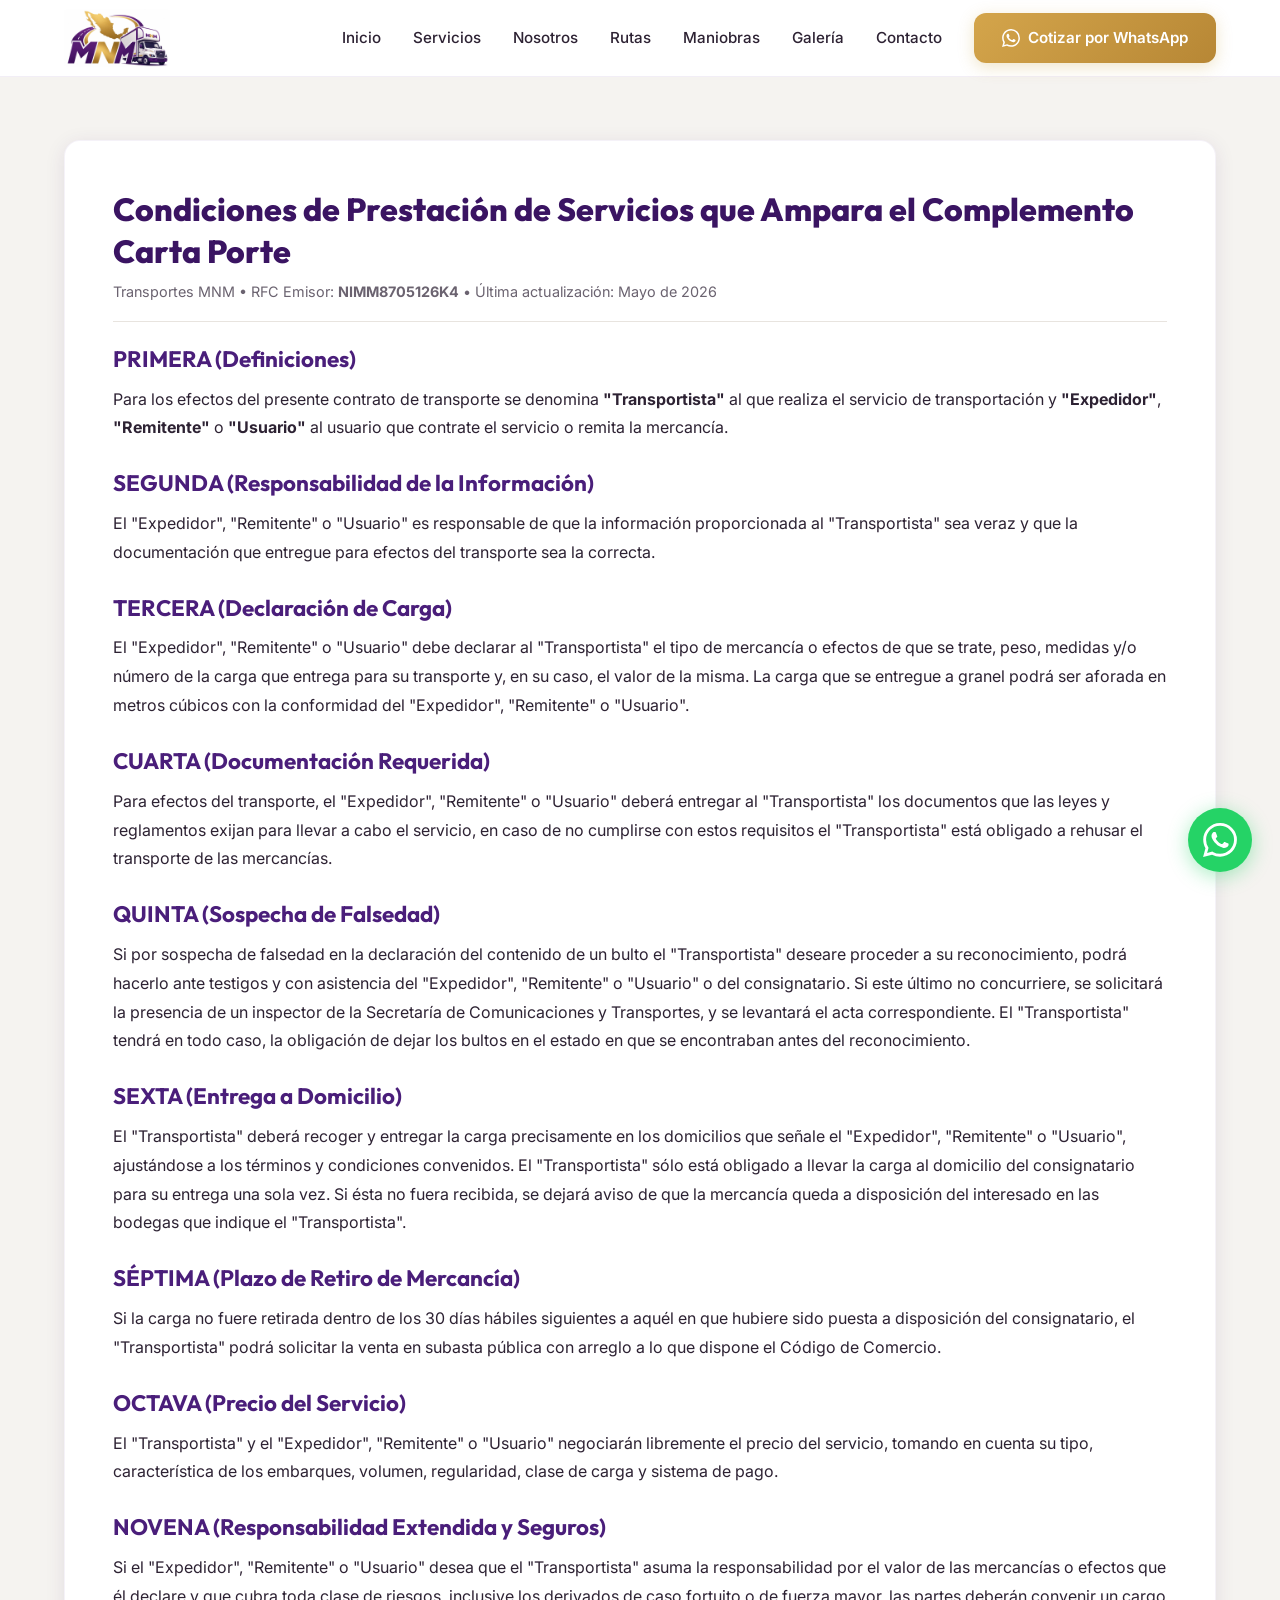
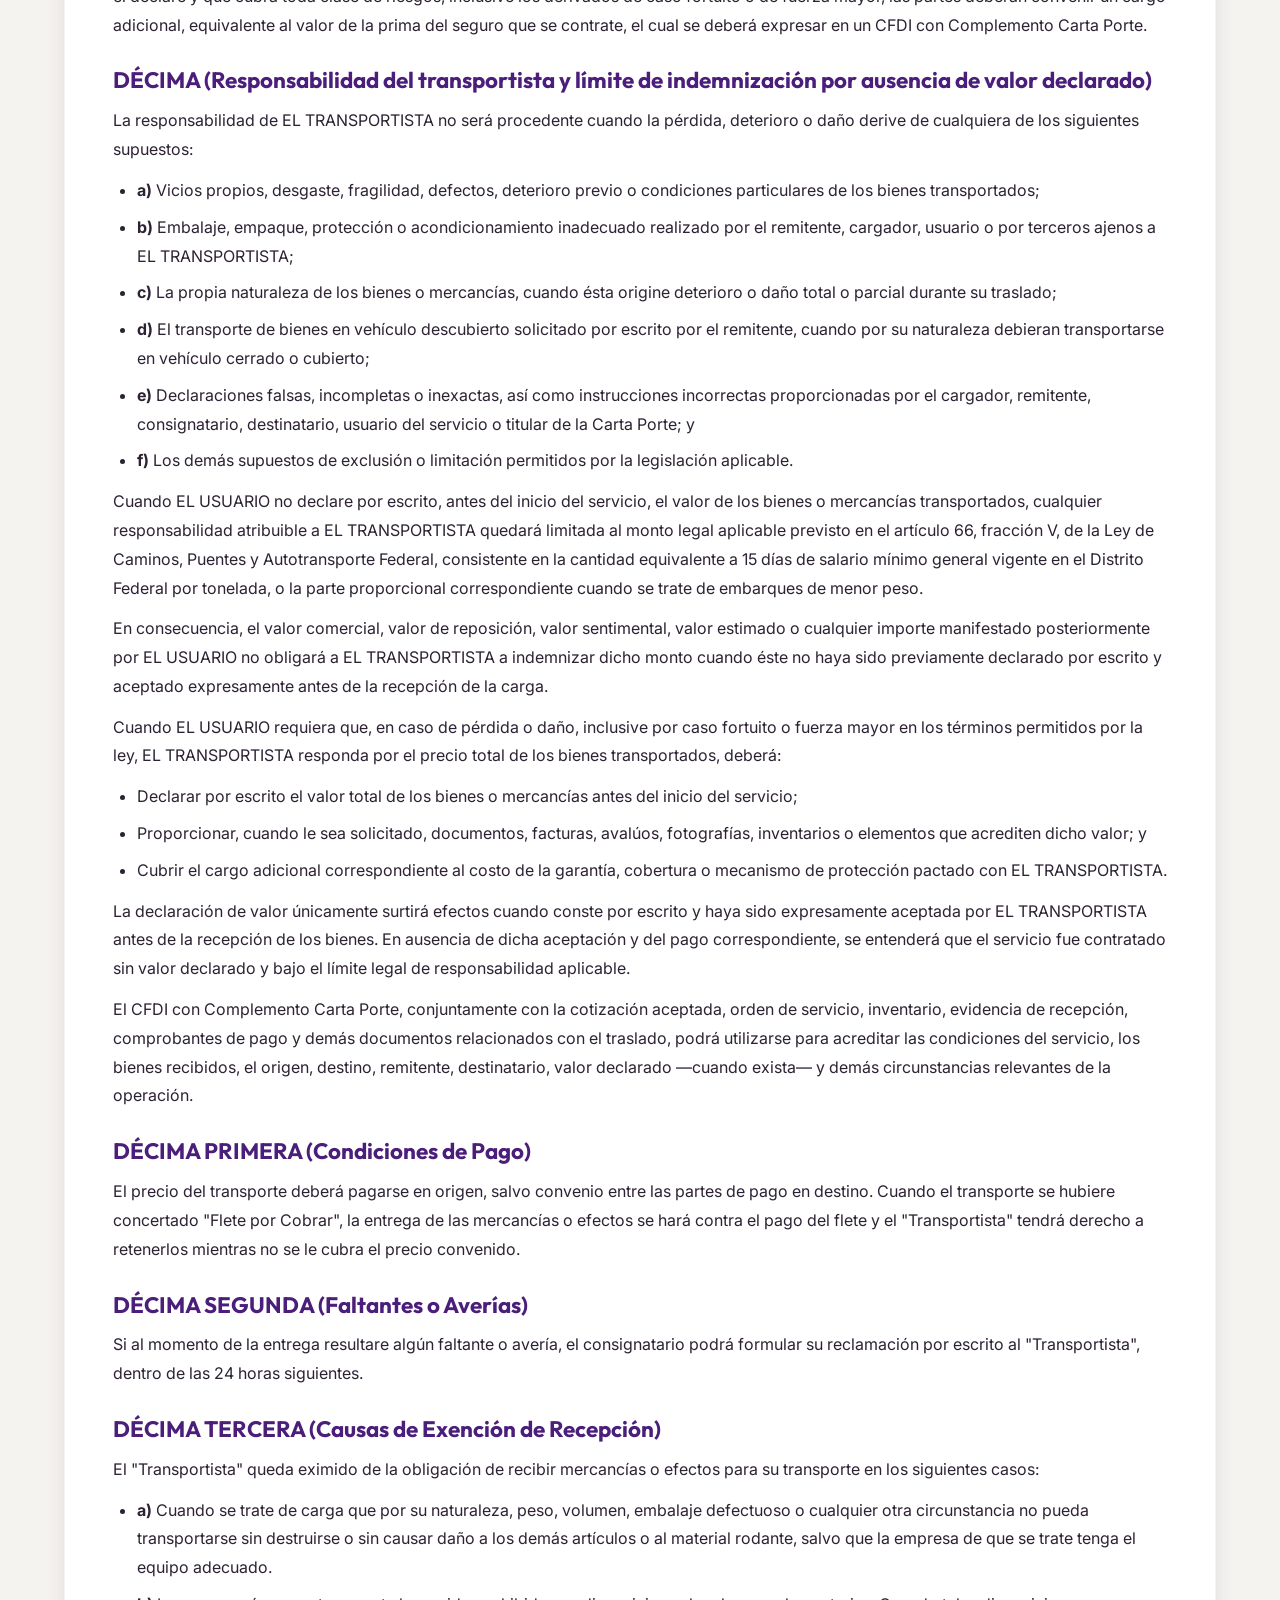
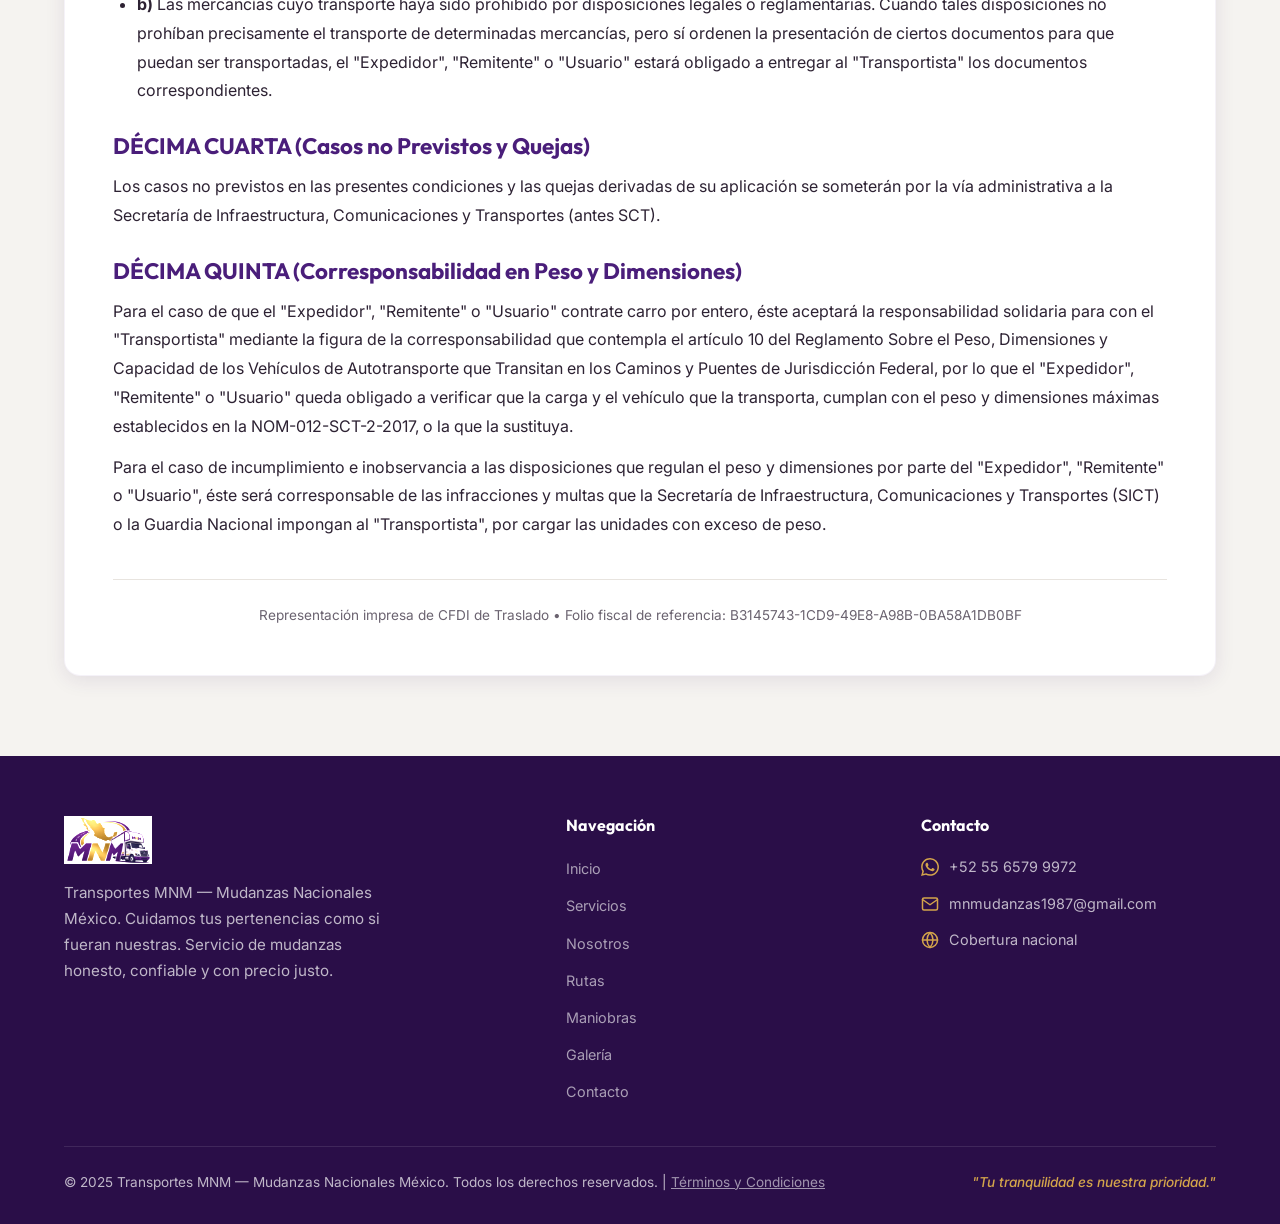
<file: terminos.html>
<!DOCTYPE html>
<html lang="es">
<head>
  <meta charset="UTF-8">
  <meta name="viewport" content="width=device-width, initial-scale=1.0">
  
  <title>Términos y Condiciones — Transportes MNM</title>
  <meta name="description" content="Términos y condiciones de uso y aviso de privacidad de Transportes MNM - Mudanzas Nacionales México.">
  <meta name="robots" content="noindex, nofollow">

  <!-- Fuentes -->
  <link rel="preconnect" href="https://fonts.googleapis.com">
  <link rel="preconnect" href="https://fonts.gstatic.com" crossorigin>
  <link href="https://fonts.googleapis.com/css2?family=Inter:wght@400;500;600;700&family=Outfit:wght@600;700;800&display=swap" rel="stylesheet">

  <!-- Favicon -->
  <link rel="icon" type="image/png" href="img/favicon-mnm.png">

  <!-- Estilos -->
  <link rel="stylesheet" href="styles.css">
  
  <style>
    /* Estilos específicos para la página de términos */
    .terms-page {
      padding: 140px 0 80px;
      min-height: 70vh;
      background-color: var(--gris-claro);
    }
    
    .terms-card {
      background: var(--blanco);
      border-radius: var(--radius-lg);
      padding: 48px;
      box-shadow: var(--shadow-md);
      border: 1px solid rgba(91, 44, 142, 0.06);
    }
    
    .terms-title {
      font-size: 2.5rem;
      font-weight: 800;
      color: var(--morado-oscuro);
      margin-bottom: 8px;
    }
    
    .terms-meta {
      font-size: 0.9rem;
      color: var(--texto-claro);
      margin-bottom: 32px;
      border-bottom: 1px solid var(--gris);
      padding-bottom: 16px;
    }
    
    .terms-section {
      margin-bottom: 28px;
    }
    
    .terms-section h2 {
      font-size: 1.4rem;
      color: var(--morado);
      margin-bottom: 12px;
      font-weight: 700;
    }
    
    .terms-section p {
      font-size: 1rem;
      color: var(--texto);
      line-height: 1.8;
      margin-bottom: 12px;
    }
    
    .terms-placeholder {
      padding: 24px;
      background: rgba(201, 168, 76, 0.06);
      border-left: 4px solid var(--dorado);
      border-radius: 4px;
      margin: 20px 0;
      font-style: italic;
      color: var(--texto-claro);
    }

    @media (max-width: 768px) {
      .terms-page {
        padding: 100px 0 60px;
      }
      .terms-card {
        padding: 24px;
      }
      .terms-title {
        font-size: 1.8rem;
      }
    }
  </style>
</head>
<body>

  <!-- ============================================================
       HEADER / NAVEGACIÓN
       ============================================================ -->
  <header class="header" id="header">
    <div class="container">
      <a href="index.html#inicio" class="header__logo" aria-label="Inicio">
        <img src="img/logo-mnm-completo.jpg" alt="Logotipo Transportes MNM — Mudanzas Nacionales México" id="logo">
      </a>

      <nav class="nav" id="nav">
        <ul class="nav__list">
          <li><a href="index.html#inicio" class="nav__link">Inicio</a></li>
          <li><a href="index.html#servicios" class="nav__link">Servicios</a></li>
          <li><a href="index.html#nosotros" class="nav__link">Nosotros</a></li>
          <li><a href="index.html#cobertura" class="nav__link">Rutas</a></li>
          <li><a href="index.html#maniobras" class="nav__link">Maniobras</a></li>
          <li><a href="index.html#galeria" class="nav__link">Galería</a></li>
          <li><a href="index.html#contacto" class="nav__link">Contacto</a></li>
          <li>
            <a href="https://wa.me/525565799972?text=Hola%2C%20quiero%20cotizar%20una%20mudanza%20con%20Transportes%20MNM." 
               class="btn btn--primary nav__cta" target="_blank" rel="noopener" id="btn-header-wa">
              <svg xmlns="http://www.w3.org/2000/svg" width="18" height="18" viewBox="0 0 24 24" fill="currentColor">
                <path d="M17.472 14.382c-.297-.149-1.758-.867-2.03-.967-.273-.099-.471-.148-.67.15-.197.297-.767.966-.94 1.164-.173.199-.347.223-.644.075-.297-.15-1.255-.463-2.39-1.475-.883-.788-1.48-1.761-1.653-2.059-.173-.297-.018-.458.13-.606.134-.133.298-.347.446-.52.149-.174.198-.298.298-.497.099-.198.05-.371-.025-.52-.075-.149-.669-1.612-.916-2.207-.242-.579-.487-.5-.669-.51-.173-.008-.371-.01-.57-.01-.198 0-.52.074-.792.372-.272.297-1.04 1.016-1.04 2.479 0 1.462 1.065 2.875 1.213 3.074.149.198 2.096 3.2 5.077 4.487.709.306 1.262.489 1.694.625.712.227 1.36.195 1.871.118.571-.085 1.758-.719 2.006-1.413.248-.694.248-1.289.173-1.413-.074-.124-.272-.198-.57-.347m-5.421 7.403h-.004a9.87 9.87 0 01-5.031-1.378l-.361-.214-3.741.982.998-3.648-.235-.374a9.86 9.86 0 01-1.51-5.26c.001-5.45 4.436-9.884 9.888-9.884 2.64 0 5.122 1.03 6.988 2.898a9.825 9.825 0 012.893 6.994c-.003 5.45-4.437 9.884-9.885 9.884m8.413-18.297A11.815 11.815 0 0012.05 0C5.495 0 .16 5.335.157 11.892c0 2.096.547 4.142 1.588 5.945L.057 24l6.305-1.654a11.882 11.882 0 005.683 1.448h.005c6.554 0 11.89-5.335 11.893-11.893a11.821 11.821 0 00-3.48-8.413z"/>
              </svg>
              Cotizar por WhatsApp
            </a>
          </li>
        </ul>
      </nav>

      <!-- Menú hamburguesa (móvil) -->
      <button class="hamburger" id="hamburger" aria-label="Abrir menú" aria-expanded="false">
        <span></span>
        <span></span>
        <span></span>
      </button>
    </div>
  </header>

  <!-- Overlay móvil -->
  <div class="nav-overlay" id="nav-overlay"></div>


  <!-- ============================================================
       CONTENIDO PRINCIPAL (TÉRMINOS Y CONDICIONES)
       ============================================================ -->
  <main class="terms-page">
    <div class="container">
      <article class="terms-card">
        <h1 class="terms-title" style="font-size: 2rem; line-height: 1.3;">Condiciones de Prestación de Servicios que Ampara el Complemento Carta Porte</h1>
        <p class="terms-meta" style="margin-bottom: 24px;">Transportes MNM &bull; RFC Emisor: <strong>NIMM8705126K4</strong> &bull; Última actualización: Mayo de 2026</p>

        <section class="terms-section">
          <h2>PRIMERA (Definiciones)</h2>
          <p>Para los efectos del presente contrato de transporte se denomina <strong>"Transportista"</strong> al que realiza el servicio de transportación y <strong>"Expedidor"</strong>, <strong>"Remitente"</strong> o <strong>"Usuario"</strong> al usuario que contrate el servicio o remita la mercancía.</p>
        </section>

        <section class="terms-section">
          <h2>SEGUNDA (Responsabilidad de la Información)</h2>
          <p>El "Expedidor", "Remitente" o "Usuario" es responsable de que la información proporcionada al "Transportista" sea veraz y que la documentación que entregue para efectos del transporte sea la correcta.</p>
        </section>

        <section class="terms-section">
          <h2>TERCERA (Declaración de Carga)</h2>
          <p>El "Expedidor", "Remitente" o "Usuario" debe declarar al "Transportista" el tipo de mercancía o efectos de que se trate, peso, medidas y/o número de la carga que entrega para su transporte y, en su caso, el valor de la misma. La carga que se entregue a granel podrá ser aforada en metros cúbicos con la conformidad del "Expedidor", "Remitente" o "Usuario".</p>
        </section>

        <section class="terms-section">
          <h2>CUARTA (Documentación Requerida)</h2>
          <p>Para efectos del transporte, el "Expedidor", "Remitente" o "Usuario" deberá entregar al "Transportista" los documentos que las leyes y reglamentos exijan para llevar a cabo el servicio, en caso de no cumplirse con estos requisitos el "Transportista" está obligado a rehusar el transporte de las mercancías.</p>
        </section>

        <section class="terms-section">
          <h2>QUINTA (Sospecha de Falsedad)</h2>
          <p>Si por sospecha de falsedad en la declaración del contenido de un bulto el "Transportista" deseare proceder a su reconocimiento, podrá hacerlo ante testigos y con asistencia del "Expedidor", "Remitente" o "Usuario" o del consignatario. Si este último no concurriere, se solicitará la presencia de un inspector de la Secretaría de Comunicaciones y Transportes, y se levantará el acta correspondiente. El "Transportista" tendrá en todo caso, la obligación de dejar los bultos en el estado en que se encontraban antes del reconocimiento.</p>
        </section>

        <section class="terms-section">
          <h2>SEXTA (Entrega a Domicilio)</h2>
          <p>El "Transportista" deberá recoger y entregar la carga precisamente en los domicilios que señale el "Expedidor", "Remitente" o "Usuario", ajustándose a los términos y condiciones convenidos. El "Transportista" sólo está obligado a llevar la carga al domicilio del consignatario para su entrega una sola vez. Si ésta no fuera recibida, se dejará aviso de que la mercancía queda a disposición del interesado en las bodegas que indique el "Transportista".</p>
        </section>

        <section class="terms-section">
          <h2>SÉPTIMA (Plazo de Retiro de Mercancía)</h2>
          <p>Si la carga no fuere retirada dentro de los 30 días hábiles siguientes a aquél en que hubiere sido puesta a disposición del consignatario, el "Transportista" podrá solicitar la venta en subasta pública con arreglo a lo que dispone el Código de Comercio.</p>
        </section>

        <section class="terms-section">
          <h2>OCTAVA (Precio del Servicio)</h2>
          <p>El "Transportista" y el "Expedidor", "Remitente" o "Usuario" negociarán libremente el precio del servicio, tomando en cuenta su tipo, característica de los embarques, volumen, regularidad, clase de carga y sistema de pago.</p>
        </section>

        <section class="terms-section">
          <h2>NOVENA (Responsabilidad Extendida y Seguros)</h2>
          <p>Si el "Expedidor", "Remitente" o "Usuario" desea que el "Transportista" asuma la responsabilidad por el valor de las mercancías o efectos que él declare y que cubra toda clase de riesgos, inclusive los derivados de caso fortuito o de fuerza mayor, las partes deberán convenir un cargo adicional, equivalente al valor de la prima del seguro que se contrate, el cual se deberá expresar en un CFDI con Complemento Carta Porte.</p>
        </section>

        <section class="terms-section">
          <h2>DÉCIMA (Responsabilidad del transportista y límite de indemnización por ausencia de valor declarado)</h2>
          <p>La responsabilidad de EL TRANSPORTISTA no será procedente cuando la pérdida, deterioro o daño derive de cualquiera de los siguientes supuestos:</p>
          <ul style="list-style-type: disc; margin-left: 24px; margin-bottom: 12px; color: var(--texto); line-height: 1.8;">
            <li style="margin-bottom: 8px;"><strong>a)</strong> Vicios propios, desgaste, fragilidad, defectos, deterioro previo o condiciones particulares de los bienes transportados;</li>
            <li style="margin-bottom: 8px;"><strong>b)</strong> Embalaje, empaque, protección o acondicionamiento inadecuado realizado por el remitente, cargador, usuario o por terceros ajenos a EL TRANSPORTISTA;</li>
            <li style="margin-bottom: 8px;"><strong>c)</strong> La propia naturaleza de los bienes o mercancías, cuando ésta origine deterioro o daño total o parcial durante su traslado;</li>
            <li style="margin-bottom: 8px;"><strong>d)</strong> El transporte de bienes en vehículo descubierto solicitado por escrito por el remitente, cuando por su naturaleza debieran transportarse en vehículo cerrado o cubierto;</li>
            <li style="margin-bottom: 8px;"><strong>e)</strong> Declaraciones falsas, incompletas o inexactas, así como instrucciones incorrectas proporcionadas por el cargador, remitente, consignatario, destinatario, usuario del servicio o titular de la Carta Porte; y</li>
            <li style="margin-bottom: 8px;"><strong>f)</strong> Los demás supuestos de exclusión o limitación permitidos por la legislación aplicable.</li>
          </ul>
          <p>Cuando EL USUARIO no declare por escrito, antes del inicio del servicio, el valor de los bienes o mercancías transportados, cualquier responsabilidad atribuible a EL TRANSPORTISTA quedará limitada al monto legal aplicable previsto en el artículo 66, fracción V, de la Ley de Caminos, Puentes y Autotransporte Federal, consistente en la cantidad equivalente a 15 días de salario mínimo general vigente en el Distrito Federal por tonelada, o la parte proporcional correspondiente cuando se trate de embarques de menor peso.</p>
          <p>En consecuencia, el valor comercial, valor de reposición, valor sentimental, valor estimado o cualquier importe manifestado posteriormente por EL USUARIO no obligará a EL TRANSPORTISTA a indemnizar dicho monto cuando éste no haya sido previamente declarado por escrito y aceptado expresamente antes de la recepción de la carga.</p>
          <p>Cuando EL USUARIO requiera que, en caso de pérdida o daño, inclusive por caso fortuito o fuerza mayor en los términos permitidos por la ley, EL TRANSPORTISTA responda por el precio total de los bienes transportados, deberá:</p>
          <ul style="list-style-type: disc; margin-left: 24px; margin-bottom: 12px; color: var(--texto); line-height: 1.8;">
            <li style="margin-bottom: 8px;">Declarar por escrito el valor total de los bienes o mercancías antes del inicio del servicio;</li>
            <li style="margin-bottom: 8px;">Proporcionar, cuando le sea solicitado, documentos, facturas, avalúos, fotografías, inventarios o elementos que acrediten dicho valor; y</li>
            <li style="margin-bottom: 8px;">Cubrir el cargo adicional correspondiente al costo de la garantía, cobertura o mecanismo de protección pactado con EL TRANSPORTISTA.</li>
          </ul>
          <p>La declaración de valor únicamente surtirá efectos cuando conste por escrito y haya sido expresamente aceptada por EL TRANSPORTISTA antes de la recepción de los bienes. En ausencia de dicha aceptación y del pago correspondiente, se entenderá que el servicio fue contratado sin valor declarado y bajo el límite legal de responsabilidad aplicable.</p>
          <p>El CFDI con Complemento Carta Porte, conjuntamente con la cotización aceptada, orden de servicio, inventario, evidencia de recepción, comprobantes de pago y demás documentos relacionados con el traslado, podrá utilizarse para acreditar las condiciones del servicio, los bienes recibidos, el origen, destino, remitente, destinatario, valor declarado —cuando exista— y demás circunstancias relevantes de la operación.</p>
        </section>

        <section class="terms-section">
          <h2>DÉCIMA PRIMERA (Condiciones de Pago)</h2>
          <p>El precio del transporte deberá pagarse en origen, salvo convenio entre las partes de pago en destino. Cuando el transporte se hubiere concertado "Flete por Cobrar", la entrega de las mercancías o efectos se hará contra el pago del flete y el "Transportista" tendrá derecho a retenerlos mientras no se le cubra el precio convenido.</p>
        </section>

        <section class="terms-section">
          <h2>DÉCIMA SEGUNDA (Faltantes o Averías)</h2>
          <p>Si al momento de la entrega resultare algún faltante o avería, el consignatario podrá formular su reclamación por escrito al "Transportista", dentro de las 24 horas siguientes.</p>
        </section>

        <section class="terms-section">
          <h2>DÉCIMA TERCERA (Causas de Exención de Recepción)</h2>
          <p>El "Transportista" queda eximido de la obligación de recibir mercancías o efectos para su transporte en los siguientes casos:</p>
          <ul style="list-style-type: disc; margin-left: 24px; margin-bottom: 12px; color: var(--texto); line-height: 1.8;">
            <li style="margin-bottom: 8px;"><strong>a)</strong> Cuando se trate de carga que por su naturaleza, peso, volumen, embalaje defectuoso o cualquier otra circunstancia no pueda transportarse sin destruirse o sin causar daño a los demás artículos o al material rodante, salvo que la empresa de que se trate tenga el equipo adecuado.</li>
            <li style="margin-bottom: 8px;"><strong>b)</strong> Las mercancías cuyo transporte haya sido prohibido por disposiciones legales o reglamentarias. Cuando tales disposiciones no prohíban precisamente el transporte de determinadas mercancías, pero sí ordenen la presentación de ciertos documentos para que puedan ser transportadas, el "Expedidor", "Remitente" o "Usuario" estará obligado a entregar al "Transportista" los documentos correspondientes.</li>
          </ul>
        </section>

        <section class="terms-section">
          <h2>DÉCIMA CUARTA (Casos no Previstos y Quejas)</h2>
          <p>Los casos no previstos en las presentes condiciones y las quejas derivadas de su aplicación se someterán por la vía administrativa a la Secretaría de Infraestructura, Comunicaciones y Transportes (antes SCT).</p>
        </section>

        <section class="terms-section">
          <h2>DÉCIMA QUINTA (Corresponsabilidad en Peso y Dimensiones)</h2>
          <p>Para el caso de que el "Expedidor", "Remitente" o "Usuario" contrate carro por entero, éste aceptará la responsabilidad solidaria para con el "Transportista" mediante la figura de la corresponsabilidad que contempla el artículo 10 del Reglamento Sobre el Peso, Dimensiones y Capacidad de los Vehículos de Autotransporte que Transitan en los Caminos y Puentes de Jurisdicción Federal, por lo que el "Expedidor", "Remitente" o "Usuario" queda obligado a verificar que la carga y el vehículo que la transporta, cumplan con el peso y dimensiones máximas establecidos en la NOM-012-SCT-2-2017, o la que la sustituya.</p>
          <p>Para el caso de incumplimiento e inobservancia a las disposiciones que regulan el peso y dimensiones por parte del "Expedidor", "Remitente" o "Usuario", éste será corresponsable de las infracciones y multas que la Secretaría de Infraestructura, Comunicaciones y Transportes (SICT) o la Guardia Nacional impongan al "Transportista", por cargar las unidades con exceso de peso.</p>
        </section>

        <div style="margin-top: 40px; padding-top: 24px; border-top: 1px solid var(--gris); font-size: 0.85rem; color: var(--texto-claro); text-align: center;">
          <p>Representación impresa de CFDI de Traslado &bull; Folio fiscal de referencia: B3145743-1CD9-49E8-A98B-0BA58A1DB0BF</p>
        </div>
      </article>
    </div>
  </main>


  <!-- ============================================================
       FOOTER
       ============================================================ -->
  <footer class="footer">
    <div class="container">
      <div class="footer__content">
        <div class="footer__brand">
          <img src="img/logo-mnm-completo.jpg" alt="Logotipo Transportes MNM">
          <p>Transportes MNM — Mudanzas Nacionales México. Cuidamos tus pertenencias como si fueran nuestras. Servicio de mudanzas honesto, confiable y con precio justo.</p>
        </div>

        <div class="footer__column">
          <h4>Navegación</h4>
          <ul>
            <li><a href="index.html#inicio">Inicio</a></li>
            <li><a href="index.html#servicios">Servicios</a></li>
            <li><a href="index.html#nosotros">Nosotros</a></li>
            <li><a href="index.html#cobertura">Rutas</a></li>
            <li><a href="index.html#maniobras">Maniobras</a></li>
            <li><a href="index.html#galeria">Galería</a></li>
            <li><a href="index.html#contacto">Contacto</a></li>
          </ul>
        </div>

        <div class="footer__column">
          <h4>Contacto</h4>
          <div class="footer__contact-item">
            <svg xmlns="http://www.w3.org/2000/svg" width="18" height="18" viewBox="0 0 24 24" fill="currentColor">
              <path d="M17.472 14.382c-.297-.149-1.758-.867-2.03-.967-.273-.099-.471-.148-.67.15-.197.297-.767.966-.94 1.164-.173.199-.347.223-.644.075-.297-.15-1.255-.463-2.39-1.475-.883-.788-1.48-1.761-1.653-2.059-.173-.297-.018-.458.13-.606.134-.133.298-.347.446-.52.149-.174.198-.298.298-.497.099-.198.05-.371-.025-.52-.075-.149-.669-1.612-.916-2.207-.242-.579-.487-.5-.669-.51-.173-.008-.371-.01-.57-.01-.198 0-.52.074-.792.372-.272.297-1.04 1.016-1.04 2.479 0 1.462 1.065 2.875 1.213 3.074.149.198 2.096 3.2 5.077 4.487.709.306 1.262.489 1.694.625.712.227 1.36.195 1.871.118.571-.085 1.758-.719 2.006-1.413.248-.694.248-1.289.173-1.413-.074-.124-.272-.198-.57-.347m-5.421 7.403h-.004a9.87 9.87 0 01-5.031-1.378l-.361-.214-3.741.982.998-3.648-.235-.374a9.86 9.86 0 01-1.51-5.26c.001-5.45 4.436-9.884 9.888-9.884 2.64 0 5.122 1.03 6.988 2.898a9.825 9.825 0 012.893 6.994c-.003 5.45-4.437 9.884-9.885 9.884m8.413-18.297A11.815 11.815 0 0012.05 0C5.495 0 .16 5.335.157 11.892c0 2.096.547 4.142 1.588 5.945L.057 24l6.305-1.654a11.882 11.882 0 005.683 1.448h.005c6.554 0 11.89-5.335 11.893-11.893a11.821 11.821 0 00-3.48-8.413z"/>
            </svg>
            <a href="https://wa.me/525565799972" target="_blank" rel="noopener" style="color: rgba(255,255,255,0.7);">+52 55 6579 9972</a>
          </div>
          <div class="footer__contact-item">
            <svg xmlns="http://www.w3.org/2000/svg" width="18" height="18" viewBox="0 0 24 24" fill="none" stroke="currentColor" stroke-width="2" stroke-linecap="round" stroke-linejoin="round">
              <path d="M4 4h16c1.1 0 2 .9 2 2v12c0 1.1-.9 2-2 2H4c-1.1 0-2-.9-2-2V6c0-1.1.9-2 2-2z"/>
              <polyline points="22,6 12,13 2,6"/>
            </svg>
            <a href="mailto:mnmudanzas1987@gmail.com" style="color: rgba(255,255,255,0.7);">mnmudanzas1987@gmail.com</a>
          </div>
          <div class="footer__contact-item">
            <svg xmlns="http://www.w3.org/2000/svg" width="18" height="18" viewBox="0 0 24 24" fill="none" stroke="currentColor" stroke-width="2" stroke-linecap="round" stroke-linejoin="round">
              <circle cx="12" cy="12" r="10"/>
              <path d="M2 12h20M12 2a15.3 15.3 0 014 10 15.3 15.3 0 01-4 10 15.3 15.3 0 01-4-10 15.3 15.3 0 014-10z"/>
            </svg>
            <span>Cobertura nacional</span>
          </div>
        </div>
      </div>

      <div class="footer__bottom">
        <p>&copy; 2025 Transportes MNM — Mudanzas Nacionales México. Todos los derechos reservados. | <a href="terminos.html" style="text-decoration: underline; opacity: 0.8; transition: opacity 0.3s;" onmouseover="this.style.opacity='1'" onmouseout="this.style.opacity='0.8'">Términos y Condiciones</a></p>
        <p class="footer__motto">"Tu tranquilidad es nuestra prioridad."</p>
      </div>
    </div>
  </footer>


  <!-- ============================================================
       BOTÓN FLOTANTE DE WHATSAPP
       ============================================================ -->
  <a href="https://wa.me/525565799972?text=Hola%2C%20quiero%20cotizar%20una%20mudanza%20con%20Transportes%20MNM." 
     class="whatsapp-float" target="_blank" rel="noopener" id="whatsapp-float" aria-label="Contactar por WhatsApp">
    <svg xmlns="http://www.w3.org/2000/svg" width="34" height="34" viewBox="0 0 24 24" fill="currentColor">
      <path d="M17.472 14.382c-.297-.149-1.758-.867-2.03-.967-.273-.099-.471-.148-.67.15-.197.297-.767.966-.94 1.164-.173.199-.347.223-.644.075-.297-.15-1.255-.463-2.39-1.475-.883-.788-1.48-1.761-1.653-2.059-.173-.297-.018-.458.13-.606.134-.133.298-.347.446-.52.149-.174.198-.298.298-.497.099-.198.05-.371-.025-.52-.075-.149-.669-1.612-.916-2.207-.242-.579-.487-.5-.669-.51-.173-.008-.371-.01-.57-.01-.198 0-.52.074-.792.372-.272.297-1.04 1.016-1.04 2.479 0 1.462 1.065 2.875 1.213 3.074.149.198 2.096 3.2 5.077 4.487.709.306 1.262.489 1.694.625.712.227 1.36.195 1.871.118.571-.085 1.758-.719 2.006-1.413.248-.694.248-1.289.173-1.413-.074-.124-.272-.198-.57-.347m-5.421 7.403h-.004a9.87 9.87 0 01-5.031-1.378l-.361-.214-3.741.982.998-3.648-.235-.374a9.86 9.86 0 01-1.51-5.26c.001-5.45 4.436-9.884 9.888-9.884 2.64 0 5.122 1.03 6.988 2.898a9.825 9.825 0 012.893 6.994c-.003 5.45-4.437 9.884-9.885 9.884m8.413-18.297A11.815 11.815 0 0012.05 0C5.495 0 .16 5.335.157 11.892c0 2.096.547 4.142 1.588 5.945L.057 24l6.305-1.654a11.882 11.882 0 005.683 1.448h.005c6.554 0 11.89-5.335 11.893-11.893a11.821 11.821 0 00-3.48-8.413z"/>
    </svg>
    <span class="whatsapp-float__tooltip">¿Necesitas cotizar tu mudanza?</span>
  </a>

  <!-- JS -->
  <script src="script.js"></script>
</body>
</html>
</file>
<file: styles.css>
/* ============================================================
   TRANSPORTES MNM — Mudanzas Nacionales México
   Estilos principales
   
   COLORES PRINCIPALES (editar aquí si cambias la paleta):
   --dorado:   #C9A84C  (dorado del logotipo)
   --morado:   #5B2C8E  (morado del logotipo)
   --morado-oscuro: #3A1A5E
   ============================================================ */

/* ---------- RESET & BASE ---------- */
*,
*::before,
*::after {
  margin: 0;
  padding: 0;
  box-sizing: border-box;
}

:root {
  /* === PALETA DE COLORES — basada en el logotipo real MNM === */
  --dorado: #D4A54B;
  --dorado-claro: #E2B759;
  --dorado-oscuro: #B78735;
  --morado: #4A1E7A;
  --morado-claro: #6B3CA0;
  --morado-oscuro: #3A1462;
  --morado-profundo: #2A0E48;
  --blanco: #FFFFFF;
  --gris-claro: #F5F3F0;
  --gris: #E8E4DF;
  --gris-medio: #9E9A95;
  --texto: #2D2233;
  --texto-claro: #6B6370;

  /* Tipografía */
  --font-heading: 'Outfit', sans-serif;
  --font-body: 'Inter', sans-serif;

  /* Espaciado */
  --section-padding: 100px 0;
  --container-width: 1200px;

  /* Sombras */
  --shadow-sm: 0 2px 8px rgba(59, 26, 94, 0.06);
  --shadow-md: 0 4px 20px rgba(59, 26, 94, 0.10);
  --shadow-lg: 0 8px 40px rgba(59, 26, 94, 0.14);
  --shadow-card: 0 4px 16px rgba(59, 26, 94, 0.08);

  /* Bordes */
  --radius-sm: 8px;
  --radius-md: 12px;
  --radius-lg: 16px;
  --radius-xl: 24px;
}

html {
  scroll-behavior: smooth;
  scroll-padding-top: 80px;
}

body {
  font-family: var(--font-body);
  color: var(--texto);
  background-color: var(--blanco);
  line-height: 1.7;
  font-size: 16px;
  overflow-x: hidden;
  -webkit-font-smoothing: antialiased;
}

img {
  max-width: 100%;
  height: auto;
  display: block;
}

a {
  text-decoration: none;
  color: inherit;
}

ul {
  list-style: none;
}

h1, h2, h3, h4, h5, h6 {
  font-family: var(--font-heading);
  font-weight: 700;
  line-height: 1.2;
  color: var(--morado-oscuro);
}

.container {
  width: 100%;
  max-width: var(--container-width);
  margin: 0 auto;
  padding: 0 24px;
}


/* ---------- ANIMACIONES DE ENTRADA ---------- */
.fade-in {
  opacity: 0;
  transform: translateY(30px);
  transition: opacity 0.7s ease, transform 0.7s ease;
}

.fade-in.visible {
  opacity: 1;
  transform: translateY(0);
}

.fade-in-left {
  opacity: 0;
  transform: translateX(-40px);
  transition: opacity 0.7s ease, transform 0.7s ease;
}

.fade-in-left.visible {
  opacity: 1;
  transform: translateX(0);
}

.fade-in-right {
  opacity: 0;
  transform: translateX(40px);
  transition: opacity 0.7s ease, transform 0.7s ease;
}

.fade-in-right.visible {
  opacity: 1;
  transform: translateX(0);
}

.scale-in-right {
  opacity: 0;
  transform: scale(0.1);
  transform-origin: right center;
  transition: opacity 1.2s cubic-bezier(0.16, 1, 0.3, 1), transform 1.2s cubic-bezier(0.16, 1, 0.3, 1);
}

.scale-in-right.visible {
  opacity: 1;
  transform: scale(1);
}


/* ============================================================
   HEADER / NAVEGACIÓN
   ============================================================ */
.header {
  position: fixed;
  top: 0;
  left: 0;
  right: 0;
  z-index: 1000;
  background: rgba(255, 255, 255, 0.95);
  backdrop-filter: blur(12px);
  -webkit-backdrop-filter: blur(12px);
  border-bottom: 1px solid rgba(91, 44, 142, 0.08);
  transition: box-shadow 0.3s ease, background 0.3s ease;
}

.header.scrolled {
  box-shadow: var(--shadow-md);
  background: rgba(255, 255, 255, 0.98);
}

.header .container {
  display: flex;
  align-items: center;
  justify-content: space-between;
  height: 76px;
}

.header__logo {
  display: flex;
  align-items: center;
  gap: 10px;
}

/* === LOGO — El logo completo con camión y mapa === */
.header__logo img {
  height: 58px;
  width: auto;
  object-fit: contain;
  border-radius: 4px;
}

.nav__list {
  display: flex;
  align-items: center;
  gap: 32px;
}

.nav__link {
  font-family: var(--font-body);
  font-size: 0.95rem;
  font-weight: 500;
  color: var(--texto);
  position: relative;
  padding: 4px 0;
  transition: color 0.3s ease;
}

.nav__link::after {
  content: '';
  position: absolute;
  bottom: -2px;
  left: 0;
  width: 0;
  height: 2px;
  background: var(--dorado);
  transition: width 0.3s ease;
  border-radius: 2px;
}

.nav__link:hover {
  color: var(--morado);
}

.nav__link:hover::after {
  width: 100%;
}

/* Botón CTA del header */
.btn {
  display: inline-flex;
  align-items: center;
  gap: 8px;
  font-family: var(--font-body);
  font-weight: 600;
  font-size: 0.95rem;
  padding: 12px 28px;
  border-radius: var(--radius-md);
  cursor: pointer;
  border: none;
  transition: all 0.3s ease;
  text-decoration: none;
}

.btn--primary {
  background: linear-gradient(135deg, var(--dorado), var(--dorado-oscuro));
  color: var(--blanco);
  box-shadow: 0 4px 16px rgba(201, 168, 76, 0.3);
}

.btn--primary:hover {
  transform: translateY(-2px);
  box-shadow: 0 6px 24px rgba(201, 168, 76, 0.4);
  background: linear-gradient(135deg, var(--dorado-claro), var(--dorado));
}

.btn--secondary {
  background: transparent;
  color: var(--morado);
  border: 2px solid var(--morado);
}

.btn--secondary:hover {
  background: var(--morado);
  color: var(--blanco);
  transform: translateY(-2px);
}

.btn--whatsapp {
  background: #25D366;
  color: var(--blanco);
  box-shadow: 0 4px 16px rgba(37, 211, 102, 0.3);
}

.btn--whatsapp:hover {
  background: #1EBE5A;
  transform: translateY(-2px);
  box-shadow: 0 6px 24px rgba(37, 211, 102, 0.4);
}

.btn--large {
  padding: 16px 36px;
  font-size: 1.05rem;
  border-radius: var(--radius-lg);
}

/* Menú hamburguesa */
.hamburger {
  display: none;
  flex-direction: column;
  gap: 5px;
  cursor: pointer;
  padding: 8px;
  background: none;
  border: none;
  z-index: 1010;
}

.hamburger span {
  width: 26px;
  height: 3px;
  background: var(--morado-oscuro);
  border-radius: 3px;
  transition: all 0.3s ease;
}

.hamburger.active span:nth-child(1) {
  transform: rotate(45deg) translate(5px, 6px);
}

.hamburger.active span:nth-child(2) {
  opacity: 0;
}

.hamburger.active span:nth-child(3) {
  transform: rotate(-45deg) translate(5px, -6px);
}


/* ============================================================
   HERO
   ============================================================ */
.hero {
  padding: 120px 0 0;
  background:
    linear-gradient(
      to right,
      rgba(245, 243, 240, 0.88) 0%,
      rgba(237, 233, 245, 0.72) 55%,
      rgba(237, 233, 245, 0.30) 100%
    ),
    url('img/carretera-Fondo.png') center center / cover no-repeat;
  position: relative;
  overflow: hidden;
  min-height: 88vh;
  display: flex;
  align-items: flex-end;
}

.hero .container {
  position: relative;
  z-index: 2;
  width: 100%;
  display: flex;
  align-items: flex-end;
  padding-bottom: 0;
}

/* Contenido izquierdo — ocupa la mitad izquierda */
.hero__content {
  position: relative;
  z-index: 2;
  width: 46%;
  padding-right: 24px;
  padding-bottom: 80px;
  flex-shrink: 0;
}

/* Imagen del hero — posicionada absolutamente en la mitad derecha */
.hero__image {
  position: absolute;
  right: 0;
  bottom: 0;
  width: 58%;
  z-index: 1;
  display: flex;
  align-items: flex-end;
  justify-content: flex-end;
  overflow: visible;
  pointer-events: none;
}

.hero__truck {
  width: 105%;
  max-width: none;
  height: auto;
  display: block;
  filter: drop-shadow(-12px 16px 32px rgba(42, 14, 72, 0.22));
  transform-origin: right center;
}

.hero__badge {
  display: inline-flex;
  align-items: center;
  gap: 8px;
  background: rgba(74, 30, 122, 0.08);
  color: var(--morado);
  font-size: 0.85rem;
  font-weight: 600;
  padding: 8px 16px;
  border-radius: 50px;
  margin-bottom: 24px;
  border: 1px solid rgba(74, 30, 122, 0.14);
}

.hero__badge svg {
  width: 16px;
  height: 16px;
}

.hero__title {
  font-size: 3.2rem;
  font-weight: 800;
  color: var(--morado-oscuro);
  margin-bottom: 20px;
  line-height: 1.15;
}

.hero__title span {
  color: var(--dorado);
}

.hero__subtitle {
  font-size: 1rem;
  color: var(--texto-claro);
  margin-bottom: 32px;
  max-width: 440px;
  line-height: 1.8;
}

.hero__buttons {
  display: flex;
  gap: 16px;
  margin-bottom: 36px;
  flex-wrap: wrap;
}

.hero__trust {
  display: grid;
  grid-template-columns: repeat(2, 1fr);
  gap: 12px;
  max-width: 400px;
}

.hero__trust-item {
  display: flex;
  align-items: center;
  gap: 10px;
  font-size: 0.88rem;
  color: var(--texto);
  font-weight: 500;
}

.hero__trust-icon {
  width: 30px;
  height: 30px;
  background: rgba(201, 168, 76, 0.12);
  border-radius: 50%;
  display: flex;
  align-items: center;
  justify-content: center;
  flex-shrink: 0;
}

.hero__trust-icon svg {
  width: 15px;
  height: 15px;
  color: var(--dorado-oscuro);
}


/* ============================================================
   SECCIONES — Estilos comunes
   ============================================================ */
.section {
  padding: var(--section-padding);
}

.section--alt {
  background: var(--gris-claro);
}

.section--dark {
  background: linear-gradient(135deg, var(--morado-profundo) 0%, var(--morado-oscuro) 100%);
  color: var(--blanco);
}

.section__header {
  text-align: center;
  margin-bottom: 60px;
  max-width: 680px;
  margin-left: auto;
  margin-right: auto;
}

.section__tag {
  display: inline-flex;
  align-items: center;
  gap: 6px;
  font-size: 0.85rem;
  font-weight: 600;
  color: var(--dorado-oscuro);
  text-transform: uppercase;
  letter-spacing: 1.5px;
  margin-bottom: 12px;
}

.section__title {
  font-size: 2.4rem;
  font-weight: 800;
  margin-bottom: 16px;
}

.section--dark .section__title {
  color: var(--blanco);
}

.section__subtitle {
  font-size: 1.05rem;
  color: var(--texto-claro);
  line-height: 1.8;
}

.section--dark .section__subtitle {
  color: rgba(255, 255, 255, 0.7);
}


/* ============================================================
   SERVICIOS
   ============================================================ */
.servicios__grid {
  display: grid;
  grid-template-columns: repeat(3, 1fr);
  gap: 24px;
}

.servicio-card {
  background: var(--blanco);
  border-radius: var(--radius-lg);
  padding: 36px 28px;
  box-shadow: var(--shadow-card);
  border: 1px solid rgba(91, 44, 142, 0.06);
  transition: all 0.35s ease;
  position: relative;
  overflow: hidden;
}

.servicio-card::before {
  content: '';
  position: absolute;
  top: 0;
  left: 0;
  right: 0;
  height: 3px;
  background: linear-gradient(90deg, var(--dorado), var(--morado));
  transform: scaleX(0);
  transform-origin: left;
  transition: transform 0.4s ease;
}

.servicio-card:hover {
  transform: translateY(-4px);
  box-shadow: var(--shadow-lg);
}

.servicio-card:hover::before {
  transform: scaleX(1);
}

.servicio-card__icon {
  width: 56px;
  height: 56px;
  background: linear-gradient(135deg, rgba(201, 168, 76, 0.12), rgba(91, 44, 142, 0.08));
  border-radius: var(--radius-md);
  display: flex;
  align-items: center;
  justify-content: center;
  margin-bottom: 20px;
}

.servicio-card__icon svg {
  width: 28px;
  height: 28px;
  color: var(--morado);
}

.servicio-card__title {
  font-size: 1.15rem;
  font-weight: 700;
  margin-bottom: 10px;
  color: var(--morado-oscuro);
}

.servicio-card__text {
  font-size: 0.95rem;
  color: var(--texto-claro);
  line-height: 1.7;
}


/* ============================================================
   POR QUÉ ELEGIRNOS
   ============================================================ */
.porque__wrapper {
  display: grid;
  grid-template-columns: 1fr 1fr;
  gap: 60px;
  align-items: center;
}

.porque__image {
  border-radius: var(--radius-xl);
  overflow: hidden;
  box-shadow: var(--shadow-lg);
  position: relative;
}

.porque__image img {
  width: 100%;
  height: 500px;
  object-fit: cover;
}

.porque__content {
  display: flex;
  flex-direction: column;
  gap: 8px;
}

.porque__content .section__tag {
  text-align: left;
}

.porque__content .section__title {
  text-align: left;
  margin-bottom: 12px;
}

.porque__content .section__subtitle {
  text-align: left;
  margin-bottom: 24px;
}

.porque__list {
  display: flex;
  flex-direction: column;
  gap: 16px;
}

.porque__item {
  display: flex;
  align-items: flex-start;
  gap: 14px;
  padding: 14px 18px;
  background: var(--gris-claro);
  border-radius: var(--radius-md);
  transition: all 0.3s ease;
}

.porque__item:hover {
  background: rgba(201, 168, 76, 0.08);
  transform: translateX(6px);
}

.porque__item-icon {
  width: 32px;
  height: 32px;
  background: linear-gradient(135deg, var(--dorado), var(--dorado-oscuro));
  border-radius: 50%;
  display: flex;
  align-items: center;
  justify-content: center;
  flex-shrink: 0;
  margin-top: 2px;
}

.porque__item-icon svg {
  width: 16px;
  height: 16px;
  color: white;
}

.porque__item-text {
  font-size: 0.95rem;
  color: var(--texto);
  font-weight: 500;
  line-height: 1.5;
}


/* ============================================================
   GALERÍA — Carrusel Adaptable con Scroll Snap
   ============================================================ */
.galeria__carousel-container {
  position: relative;
  width: 100%;
  margin: 0 auto;
}

.galeria__track {
  display: flex;
  gap: 20px;
  overflow-x: auto;
  scroll-snap-type: x mandatory;
  scroll-behavior: smooth;
  -webkit-overflow-scrolling: touch;
  padding: 10px 4px 20px; /* espaciado para sombras y evitar cortes de animación */
  scrollbar-width: none; /* Firefox */
  -ms-overflow-style: none;  /* IE/Edge */
}

.galeria__track::-webkit-scrollbar {
  display: none; /* Chrome, Safari, Opera */
}

.galeria__item {
  flex: 0 0 calc(33.333% - 14px); /* 3 items en desktop (más grandes) */
  scroll-snap-align: start;
  border-radius: var(--radius-lg);
  overflow: hidden;
  box-shadow: var(--shadow-card);
  cursor: pointer;
  transition: all 0.4s ease;
  position: relative;
}

.galeria__item:hover {
  transform: scale(1.02) translateY(-4px);
  box-shadow: var(--shadow-lg);
}

.galeria__item img {
  width: 100%;
  height: 360px; /* Altura más grande para destacar las imágenes */
  object-fit: cover;
  transition: transform 0.5s ease;
}

.galeria__item:hover img {
  transform: scale(1.06);
}

.galeria__item::after {
  content: '';
  position: absolute;
  inset: 0;
  background: linear-gradient(to top, rgba(42, 16, 69, 0.3) 0%, transparent 50%);
  opacity: 0;
  transition: opacity 0.4s ease;
}

.galeria__item:hover::after {
  opacity: 1;
}

/* Botones del Carrusel — Siempre presentes */
.carousel-btn {
  position: absolute;
  top: 50%;
  transform: translateY(-50%);
  width: 48px;
  height: 48px;
  border-radius: 50%;
  background: rgba(255, 255, 255, 0.9);
  backdrop-filter: blur(8px);
  -webkit-backdrop-filter: blur(8px);
  border: 1px solid rgba(74, 30, 122, 0.1);
  color: var(--morado-oscuro);
  cursor: pointer;
  display: flex;
  align-items: center;
  justify-content: center;
  z-index: 10;
  box-shadow: 0 4px 12px rgba(59, 26, 94, 0.12);
  transition: all 0.3s ease;
  opacity: 1;
  pointer-events: all;
}

.carousel-btn:hover {
  background: var(--morado);
  color: var(--blanco);
  border-color: var(--morado);
  box-shadow: 0 6px 16px rgba(74, 30, 122, 0.25);
  transform: translateY(-50%) scale(1.05);
}

.carousel-btn:active {
  transform: translateY(-50%) scale(0.95);
}

.carousel-btn--left {
  left: -24px;
}

.carousel-btn--right {
  right: -24px;
}

/* Estilos de adaptabilidad para tablet y móvil */
@media (max-width: 1024px) {
  .galeria__item {
    flex: 0 0 calc(50% - 10px); /* 2 items en tablet */
  }
  .galeria__item img {
    height: 300px; /* Altura más grande para tablet */
  }
  .carousel-btn--left {
    left: -10px;
  }
  .carousel-btn--right {
    right: -10px;
  }
}

/* Lightbox */
.lightbox {
  display: none;
  position: fixed;
  inset: 0;
  z-index: 2000;
  background: rgba(0, 0, 0, 0.9);
  justify-content: center;
  align-items: center;
  padding: 40px;
  opacity: 0;
  transition: opacity 0.3s ease;
}

.lightbox.active {
  display: flex;
  opacity: 1;
}

.lightbox img {
  max-width: 90%;
  max-height: 85vh;
  object-fit: contain;
  border-radius: var(--radius-lg);
  box-shadow: 0 0 60px rgba(0, 0, 0, 0.5);
}

.lightbox__close {
  position: absolute;
  top: 24px;
  right: 32px;
  width: 48px;
  height: 48px;
  background: rgba(255, 255, 255, 0.15);
  backdrop-filter: blur(8px);
  border: none;
  border-radius: 50%;
  color: white;
  font-size: 1.5rem;
  cursor: pointer;
  display: flex;
  align-items: center;
  justify-content: center;
  transition: background 0.3s ease;
}

.lightbox__close:hover {
  background: rgba(255, 255, 255, 0.3);
}


/* ============================================================
   PROCESO
   ============================================================ */
.proceso__timeline {
  display: grid;
  grid-template-columns: repeat(3, 1fr);
  gap: 32px;
  margin-top: 20px;
}

.proceso__step {
  text-align: center;
  position: relative;
  padding: 0 16px;
}

.proceso__step-number {
  width: 60px;
  height: 60px;
  background: linear-gradient(135deg, var(--dorado), var(--dorado-oscuro));
  border-radius: 50%;
  display: flex;
  align-items: center;
  justify-content: center;
  font-family: var(--font-heading);
  font-size: 1.4rem;
  font-weight: 800;
  color: white;
  margin: 0 auto 16px;
  box-shadow: 0 4px 16px rgba(201, 168, 76, 0.3);
}

.proceso__step-title {
  font-size: 1.05rem;
  font-weight: 700;
  color: var(--morado-oscuro);
  margin-bottom: 8px;
}

.proceso__step-text {
  font-size: 0.9rem;
  color: var(--texto-claro);
  line-height: 1.6;
}

/* Línea conectora entre pasos */
.proceso__step:not(:last-child)::after {
  content: '';
  position: absolute;
  top: 30px;
  right: -16px;
  width: 32px;
  height: 2px;
  background: var(--dorado-claro);
}


/* ============================================================
   CTA (llamado a la acción)
   ============================================================ */
.cta {
  padding: 100px 0;
  background: linear-gradient(135deg, var(--morado-profundo) 0%, var(--morado) 50%, var(--morado-oscuro) 100%);
  position: relative;
  overflow: hidden;
  text-align: center;
}

.cta::before {
  content: '';
  position: absolute;
  top: -50%;
  left: -20%;
  width: 60%;
  height: 200%;
  background: radial-gradient(ellipse, rgba(201, 168, 76, 0.06) 0%, transparent 60%);
  pointer-events: none;
}

.cta::after {
  content: '';
  position: absolute;
  bottom: -50%;
  right: -20%;
  width: 50%;
  height: 200%;
  background: radial-gradient(ellipse, rgba(201, 168, 76, 0.04) 0%, transparent 60%);
  pointer-events: none;
}

.cta__content {
  position: relative;
  z-index: 2;
  max-width: 640px;
  margin: 0 auto;
}

.cta__title {
  font-size: 2.6rem;
  font-weight: 800;
  color: var(--blanco);
  margin-bottom: 16px;
}

.cta__subtitle {
  font-size: 1.1rem;
  color: rgba(255, 255, 255, 0.75);
  margin-bottom: 40px;
  line-height: 1.8;
}

.cta .btn--whatsapp {
  font-size: 1.1rem;
  padding: 18px 40px;
}

.cta__secondary-contact {
  margin-top: 24px;
  font-size: 0.95rem;
  color: rgba(255, 255, 255, 0.8);
}

.cta__secondary-contact a {
  color: var(--dorado-claro);
  font-weight: 600;
  text-decoration: underline;
  transition: color 0.3s ease;
}

.cta__secondary-contact a:hover {
  color: var(--blanco);
}


/* ============================================================
   FOOTER
   ============================================================ */
.footer {
  background: var(--morado-profundo);
  color: rgba(255, 255, 255, 0.7);
  padding: 60px 0 30px;
}

.footer__content {
  display: grid;
  grid-template-columns: 1.5fr 1fr 1fr;
  gap: 60px;
  margin-bottom: 40px;
}

.footer__brand img {
  height: 48px;
  margin-bottom: 16px;
  filter: brightness(1.2);
}

.footer__brand p {
  font-size: 0.95rem;
  line-height: 1.7;
  max-width: 320px;
}

.footer__column h4 {
  color: var(--blanco);
  font-size: 1rem;
  font-weight: 700;
  margin-bottom: 20px;
}

.footer__column ul {
  display: flex;
  flex-direction: column;
  gap: 10px;
}

.footer__column ul li a {
  font-size: 0.9rem;
  color: rgba(255, 255, 255, 0.6);
  transition: color 0.3s ease;
}

.footer__column ul li a:hover {
  color: var(--dorado);
}

.footer__contact-item {
  display: flex;
  align-items: center;
  gap: 10px;
  font-size: 0.9rem;
  margin-bottom: 12px;
}

.footer__contact-item svg {
  width: 18px;
  height: 18px;
  color: var(--dorado);
  flex-shrink: 0;
}

.footer__bottom {
  border-top: 1px solid rgba(255, 255, 255, 0.1);
  padding-top: 24px;
  display: flex;
  justify-content: space-between;
  align-items: center;
  font-size: 0.85rem;
}

.footer__motto {
  color: var(--dorado);
  font-style: italic;
  font-weight: 500;
}


/* ============================================================
   BOTÓN FLOTANTE DE WHATSAPP
   ============================================================ */
.whatsapp-float {
  position: fixed;
  bottom: 28px;
  right: 28px;
  z-index: 999;
  width: 64px;
  height: 64px;
  background: #25D366;
  border-radius: 50%;
  display: flex;
  align-items: center;
  justify-content: center;
  box-shadow: 0 4px 20px rgba(37, 211, 102, 0.4);
  transition: all 0.3s ease;
  animation: whatsappPulse 2.5s ease-in-out infinite;
}

.whatsapp-float:hover {
  transform: scale(1.1);
  box-shadow: 0 6px 28px rgba(37, 211, 102, 0.5);
  animation: none;
}

.whatsapp-float svg {
  width: 34px;
  height: 34px;
  color: white;
}

@keyframes whatsappPulse {
  0%, 100% { box-shadow: 0 4px 20px rgba(37, 211, 102, 0.4); }
  50% { box-shadow: 0 4px 30px rgba(37, 211, 102, 0.6), 0 0 0 12px rgba(37, 211, 102, 0.1); }
}

/* Tooltip del botón flotante */
.whatsapp-float__tooltip {
  position: absolute;
  right: 76px;
  background: white;
  color: var(--texto);
  font-size: 0.85rem;
  font-weight: 600;
  padding: 10px 16px;
  border-radius: var(--radius-sm);
  box-shadow: var(--shadow-md);
  white-space: nowrap;
  opacity: 0;
  pointer-events: none;
  transition: opacity 0.3s ease, transform 0.3s ease;
  transform: translateX(8px);
}

.whatsapp-float:hover .whatsapp-float__tooltip {
  opacity: 1;
  transform: translateX(0);
}


/* ============================================================
   BOTÓN FLOTANTE DE FACEBOOK
   ============================================================ */
.facebook-float {
  position: fixed;
  bottom: 104px;
  right: 28px;
  z-index: 999;
  width: 64px;
  height: 64px;
  background: #1877F2;
  border-radius: 50%;
  display: flex;
  align-items: center;
  justify-content: center;
  box-shadow: 0 4px 20px rgba(24, 119, 242, 0.4);
  transition: all 0.3s ease;
  animation: facebookPulse 3s ease-in-out infinite;
  animation-delay: 1.25s;
}

.facebook-float:hover {
  transform: scale(1.1);
  box-shadow: 0 6px 28px rgba(24, 119, 242, 0.55);
  animation: none;
}

.facebook-float svg {
  width: 30px;
  height: 30px;
  color: white;
}

@keyframes facebookPulse {
  0%, 100% { box-shadow: 0 4px 20px rgba(24, 119, 242, 0.4); }
  50% { box-shadow: 0 4px 30px rgba(24, 119, 242, 0.6), 0 0 0 12px rgba(24, 119, 242, 0.1); }
}

.facebook-float__tooltip {
  position: absolute;
  right: 76px;
  background: white;
  color: var(--texto);
  font-size: 0.85rem;
  font-weight: 600;
  padding: 10px 16px;
  border-radius: var(--radius-sm);
  box-shadow: var(--shadow-md);
  white-space: nowrap;
  opacity: 0;
  pointer-events: none;
  transition: opacity 0.3s ease, transform 0.3s ease;
  transform: translateX(8px);
}

.facebook-float:hover .facebook-float__tooltip {
  opacity: 1;
  transform: translateX(0);
}


/* ============================================================
   RESPONSIVE
   ============================================================ */

/* Tablets */
@media (max-width: 1024px) {
  .hero__title {
    font-size: 2.5rem;
  }

  .hero__content {
    width: 52%;
  }

  .hero__image {
    width: 52%;
  }

  .servicios__grid {
    grid-template-columns: repeat(2, 1fr);
  }

  .porque__wrapper {
    grid-template-columns: 1fr;
    gap: 40px;
  }

  .porque__image {
    order: -1;
  }

  .porque__image img {
    height: 360px;
  }

  .galeria__grid {
    grid-template-columns: repeat(2, 1fr);
  }

  .proceso__timeline {
    grid-template-columns: repeat(3, 1fr);
    gap: 24px;
  }

  .footer__content {
    grid-template-columns: 1fr 1fr;
    gap: 40px;
  }
}

/* Móvil */
@media (max-width: 768px) {
  :root {
    --section-padding: 70px 0;
  }

  /* Header móvil */
  .nav {
    position: fixed;
    top: 0;
    right: -100%;
    width: 80%;
    max-width: 320px;
    height: 100vh;
    background: var(--blanco);
    box-shadow: -4px 0 24px rgba(0, 0, 0, 0.15);
    padding: 100px 32px 40px;
    transition: right 0.4s ease;
    z-index: 1005;
  }

  .nav.active {
    right: 0;
  }

  .nav__list {
    flex-direction: column;
    gap: 0;
  }

  .nav__link {
    display: block;
    padding: 16px 0;
    font-size: 1.05rem;
    border-bottom: 1px solid var(--gris);
  }

  .nav__link::after {
    display: none;
  }

  .nav__cta {
    margin-top: 24px;
    width: 100%;
    text-align: center;
    justify-content: center;
  }

  .hamburger {
    display: flex;
  }

  /* Overlay */
  .nav-overlay {
    display: none;
    position: fixed;
    inset: 0;
    background: rgba(0, 0, 0, 0.4);
    z-index: 999; /* Por detrás del header (z-index: 1000) y de la barra lateral (z-index: 1005) */
    opacity: 0;
    transition: opacity 0.3s ease;
  }

  .nav-overlay.active {
    display: block;
    opacity: 1;
  }

  /* Hero móvil */
  .hero {
    padding: 110px 0 0;
    min-height: auto;
    min-height: 100svh;
  }

  .hero .container {
    display: flex;
    flex-direction: column;
    align-items: flex-start;
    padding-bottom: 0;
  }

  .hero__content {
    width: 100%;
    padding-right: 0;
    padding-bottom: 240px; /* espacio para que el camión no tape el texto */
  }

  .hero__image {
    width: 90%;
    right: -10px;
    bottom: 0;
  }

  .hero__truck {
    width: 100%;
  }

  .hero__title {
    font-size: 2rem;
  }

  .hero__subtitle {
    font-size: 0.98rem;
  }

  .hero__trust {
    grid-template-columns: 1fr;
    gap: 12px;
    background: rgba(255, 255, 255, 0.45);
    padding: 20px;
    border-radius: 16px;
    border: 1px solid rgba(255, 255, 255, 0.3);
    box-shadow: 0 8px 32px 0 rgba(74, 30, 122, 0.08);
    width: 100%;
    max-width: 440px;
    box-sizing: border-box;
    margin-top: 8px;
  }

  .hero__buttons {
    flex-direction: column;
  }

  .hero__buttons .btn {
    width: 100%;
    justify-content: center;
  }

  /* Secciones */
  .section__title {
    font-size: 1.8rem;
  }

  .servicios__grid {
    grid-template-columns: 1fr;
  }

  .galeria__track {
    gap: 12px;
  }

  .galeria__item {
    flex: 0 0 calc(85% - 10px); /* Mostrar 1.2 items en móviles (más grandes) */
  }

  .galeria__item img {
    height: 280px;
  }

  .carousel-btn {
    width: 40px;
    height: 40px;
  }

  .carousel-btn--left {
    left: -12px;
  }

  .carousel-btn--right {
    right: -12px;
  }

  .proceso__timeline {
    grid-template-columns: 1fr;
    gap: 28px;
  }

  .proceso__step:not(:last-child)::after {
    display: none;
  }

  .cta__title {
    font-size: 1.8rem;
  }

  .footer__content {
    grid-template-columns: 1fr;
    gap: 32px;
  }

  .footer__bottom {
    flex-direction: column;
    gap: 12px;
    text-align: center;
  }

  .whatsapp-float {
    width: 56px;
    height: 56px;
    bottom: 20px;
    right: 20px;
  }

  .whatsapp-float svg {
    width: 28px;
    height: 28px;
  }

  .whatsapp-float__tooltip {
    display: none;
  }
}

/* Móvil pequeño */
@media (max-width: 480px) {
  .hero__title {
    font-size: 1.7rem;
  }

  .section__title {
    font-size: 1.5rem;
  }

  .cta__title {
    font-size: 1.5rem;
  }

  .hero__trust {
    grid-template-columns: 1fr;
  }

  .galeria__item {
    flex: 0 0 calc(88% - 10px);
  }

  .galeria__item img {
    height: 240px;
  }
}

/* ============================================================
   COBERTURA / RUTAS
   ============================================================ */
.cobertura__wrapper {
  display: grid;
  grid-template-columns: 0.9fr 1.1fr; /* Más espacio al mapa (55%) y texto en 45% */
  gap: 48px;
  align-items: center;
}

.cobertura__content {
  display: flex;
  flex-direction: column;
}

.cobertura__regions {
  display: grid;
  grid-template-columns: 1fr 1fr;
  gap: 32px;
  margin: 28px 0;
}

.cobertura__region h4 {
  font-size: 1.1rem;
  color: var(--morado);
  margin-bottom: 14px;
  font-weight: 700;
  position: relative;
  padding-left: 14px;
}

.cobertura__region h4::before {
  content: '';
  position: absolute;
  left: 0;
  top: 50%;
  transform: translateY(-50%);
  width: 4px;
  height: 16px;
  background: var(--dorado);
  border-radius: 2px;
}

.cobertura__region ul {
  display: flex;
  flex-direction: column;
  gap: 10px;
}

.cobertura__region li {
  display: flex;
  align-items: center;
  gap: 8px;
  font-size: 0.95rem;
  color: var(--texto);
  font-weight: 500;
}

.cobertura__region li span {
  color: var(--dorado-oscuro);
  font-weight: 800;
}

.cobertura__cta-box {
  margin-top: 16px;
  padding: 24px;
  background: rgba(74, 30, 122, 0.04);
  border-radius: var(--radius-md);
  border: 1px dashed rgba(74, 30, 122, 0.15);
}

.cobertura__cta-box p {
  font-size: 0.92rem;
  color: var(--texto-claro);
  margin-bottom: 14px;
  line-height: 1.6;
}

.cobertura__image-container {
  display: flex;
  justify-content: center;
}

.cobertura__map-frame {
  position: relative;
  border-radius: var(--radius-lg);
  overflow: hidden;
  box-shadow: var(--shadow-lg);
  border: 1px solid rgba(91, 44, 142, 0.08);
  transition: transform 0.4s ease, box-shadow 0.4s ease;
  cursor: pointer;
}

.cobertura__map-frame:hover {
  transform: scale(1.02);
  box-shadow: 0 12px 48px rgba(59, 26, 94, 0.18);
}

.cobertura__map-frame img {
  width: 100%;
  height: auto;
  display: block;
}

/* Adaptabilidad Cobertura */
@media (max-width: 992px) {
  .cobertura__wrapper {
    grid-template-columns: 1fr;
    gap: 40px;
  }
}

@media (max-width: 480px) {
  .cobertura__regions {
    grid-template-columns: 1fr;
    gap: 20px;
  }
}

/* ============================================================
   TIPOS DE MANIOBRAS
   ============================================================ */
.maniobras__accordion {
  display: flex;
  gap: 20px;
  width: 100%;
  height: 480px;
  margin-top: 20px;
}

.maniobra-card {
  display: flex;
  flex: 1;
  border-radius: var(--radius-lg);
  overflow: hidden;
  box-shadow: var(--shadow-card);
  border: 1px solid rgba(91, 44, 142, 0.08);
  transition: all 0.6s cubic-bezier(0.25, 1, 0.5, 1);
  position: relative;
  cursor: pointer;
  background: var(--blanco);
}

.maniobra-card__image-part {
  position: relative;
  width: 100%;
  height: 100%;
  background-size: cover;
  background-position: center;
  transition: all 0.6s cubic-bezier(0.25, 1, 0.5, 1);
  display: flex;
  align-items: center;
  justify-content: center;
  padding: 24px;
}

.maniobra-card__overlay {
  position: absolute;
  inset: 0;
  background: rgba(255, 255, 255, 0.85); /* Superposición blanca inicial */
  transition: all 0.6s cubic-bezier(0.25, 1, 0.5, 1);
  z-index: 1;
}

.maniobra-card__title {
  position: relative;
  z-index: 2;
  font-family: var(--font-heading);
  font-size: 1.5rem;
  font-weight: 800;
  color: var(--morado-oscuro);
  text-align: center;
  transition: all 0.6s cubic-bezier(0.25, 1, 0.5, 1);
}

.maniobra-card__text-part {
  width: 0%;
  opacity: 0;
  visibility: hidden;
  background: var(--blanco);
  transition: all 0.6s cubic-bezier(0.25, 1, 0.5, 1);
  overflow: hidden;
  display: flex;
  align-items: center;
  position: relative;
  z-index: 3;
}

.maniobra-card__text-content {
  padding: 40px;
  min-width: 320px; /* Asegura que el texto no se colapse en la transición */
  display: flex;
  flex-direction: column;
  gap: 16px;
}

.maniobra-card__text-content h3 {
  font-size: 1.8rem;
  font-weight: 800;
  color: var(--morado-oscuro);
}

.maniobra-card__text-content p {
  font-size: 0.98rem;
  color: var(--texto-claro);
  line-height: 1.7;
}

.maniobra-badge {
  display: inline-flex;
  align-self: flex-start;
  font-size: 0.8rem;
  font-weight: 700;
  padding: 6px 12px;
  border-radius: 50px;
  text-transform: uppercase;
  letter-spacing: 0.5px;
}

.maniobra-badge--included {
  background: rgba(37, 211, 102, 0.1);
  color: #1ebe5a;
}

.maniobra-badge--extra {
  background: rgba(201, 168, 76, 0.1);
  color: var(--dorado-oscuro);
}

/* Estado activo del acordeón (seleccionado) */
.maniobra-card.active {
  flex: 3; /* Se expande */
  cursor: default;
}

.maniobra-card.active .maniobra-card__image-part {
  width: 45%; /* Se encoge horizontalmente */
}

.maniobra-card.active .maniobra-card__overlay {
  background: rgba(255, 255, 255, 0); /* La imagen se vuelve clara */
}

.maniobra-card.active .maniobra-card__title {
  opacity: 0;
  visibility: hidden;
}

.maniobra-card.active .maniobra-card__text-part {
  width: 55%; /* Se revelan las especificaciones */
  opacity: 1;
  visibility: visible;
}

/* Hover de cartas inactivas */
.maniobra-card:not(.active):hover .maniobra-card__overlay {
  background: rgba(255, 255, 255, 0.7); /* Se aclara */
}

.maniobra-card:not(.active):hover .maniobra-card__title {
  color: var(--morado);
  transform: scale(1.03);
}

/* Adaptabilidad para móvil (Acordeón Vertical) */
@media (max-width: 992px) {
  .maniobras__accordion {
    height: auto;
    flex-direction: column;
    gap: 16px;
  }

  .maniobra-card {
    flex-direction: column;
    flex: none;
    height: 120px; /* Altura compacta inactiva */
    transition: height 0.6s cubic-bezier(0.25, 1, 0.5, 1);
  }

  .maniobra-card__image-part {
    height: 120px;
    width: 100% !important;
  }

  .maniobra-card__text-part {
    width: 100% !important;
    height: 0;
    opacity: 0;
    visibility: hidden;
    transition: all 0.6s cubic-bezier(0.25, 1, 0.5, 1);
  }

  /* Estado activo móvil */
  .maniobra-card.active {
    height: auto;
  }

  .maniobra-card.active .maniobra-card__text-part {
    height: auto;
    opacity: 1;
    visibility: visible;
  }

  .maniobra-card__text-content {
    padding: 24px;
    min-width: auto;
  }
}
</file>
